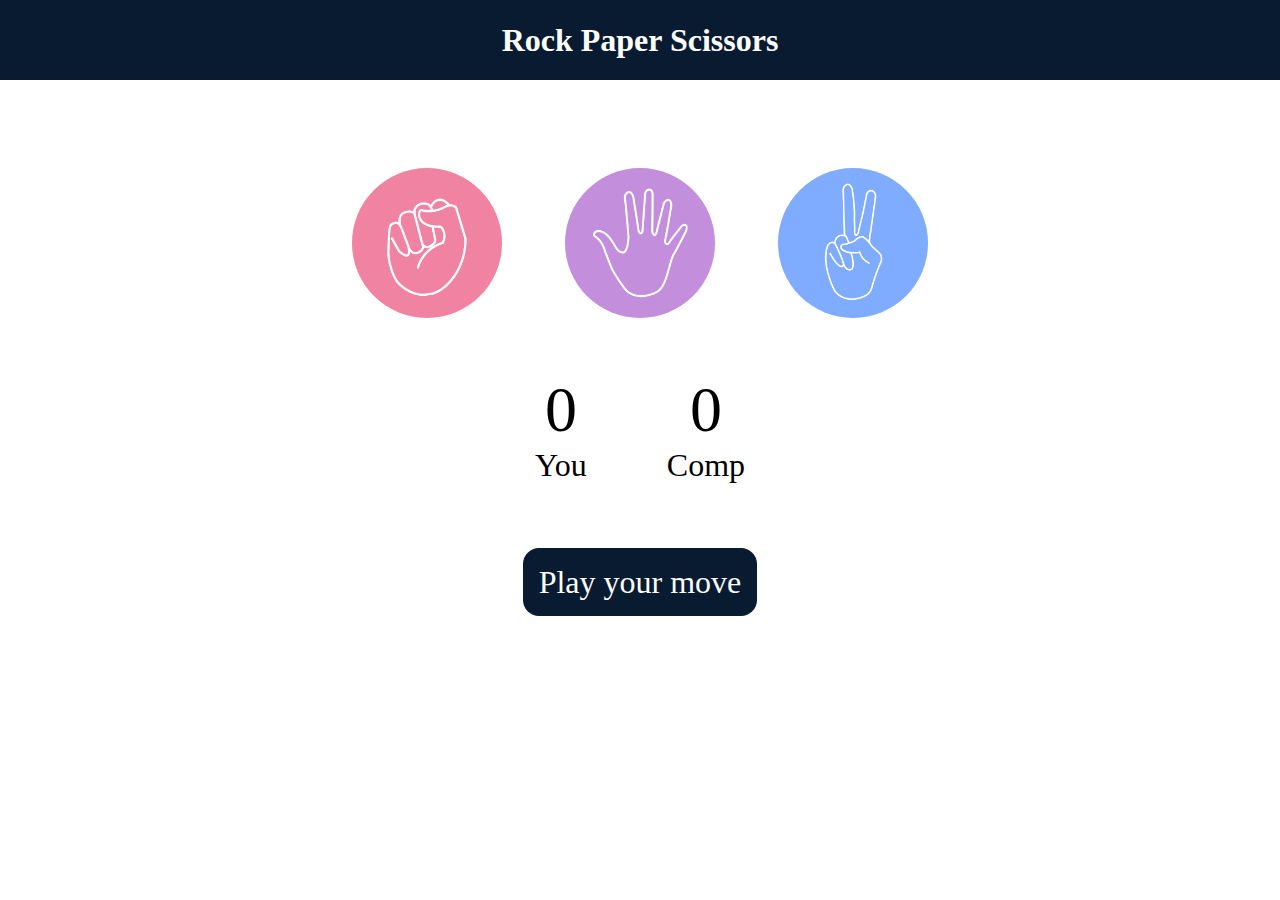
<file: Rock Paper Sciescor Game/index.html>
<!DOCTYPE html>
<html lang="en">
<head>
    <meta charset="UTF-8">
    <meta name="viewport" content="width=device-width, initial-scale=1.0">
    <title>Rock Paper Scissor Game</title>
    <link rel="stylesheet" href="style.css">
</head>
<body>
    <h1>Rock Paper Scissors</h1>
    <div class="choices">
        <div class="choice" id="rock">
            <img src="rock.png">
        </div>
        <div class="choice" id="paper">
            <img src="paper.png">
        </div>
        <div class="choice" id="scissors">
            <img src="scissors.png">
        </div>
    </div>

    <div class="score-board">
        <div class="score"> 
            <p id="user-score">0</p>
            <p>You</p>
        </div>
        <div class="score">
            <p id="comp-score">0</p>
            <p>Comp</p>
        </div>
    </div>

    <div class="msg-container">
        <p id="msg">Play your move</p>
    </div>
    
</body>
<script src="app.js"></script>
</html>
</file>
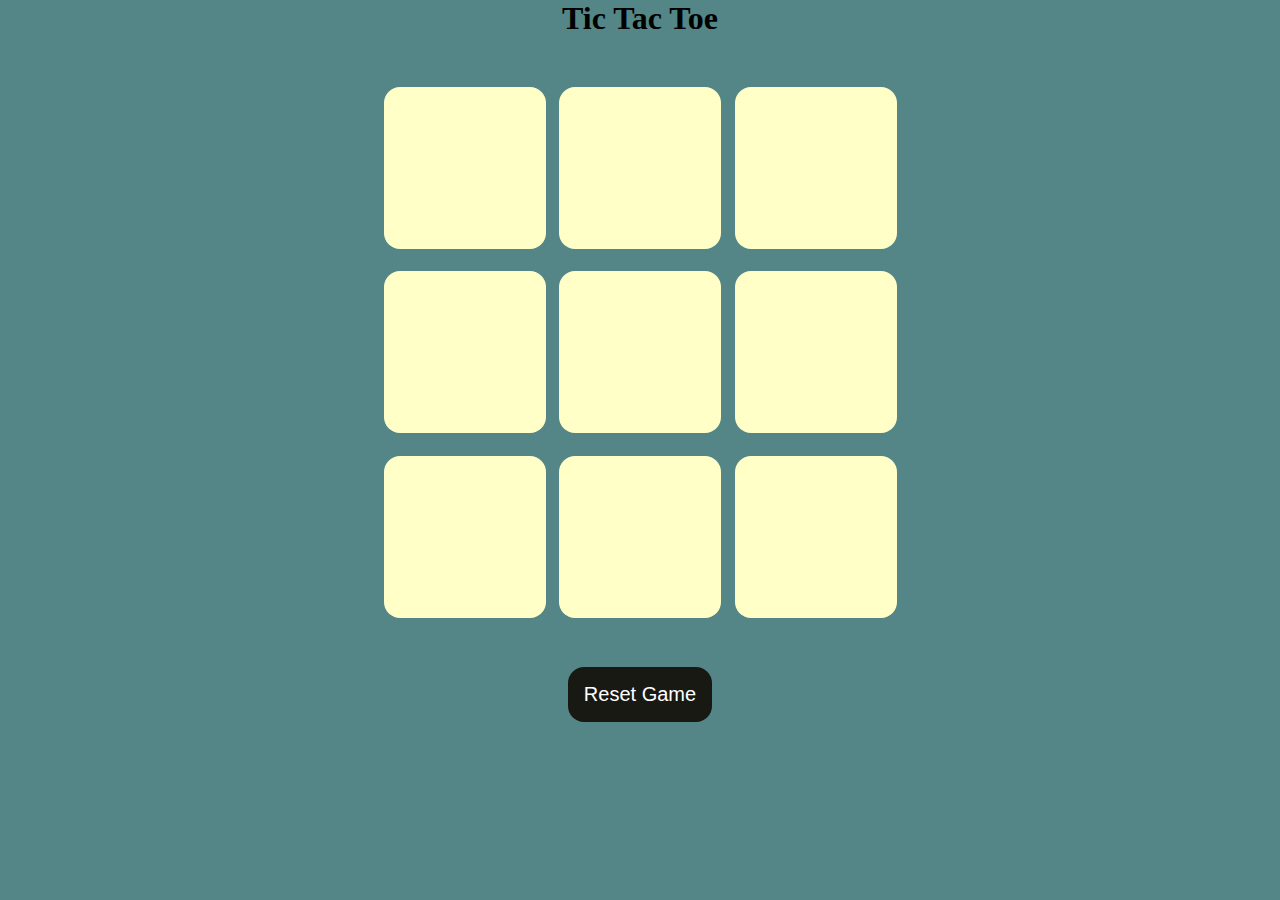
<file: Tic Tac Toe Game/index.html>
<!DOCTYPE html>
<html lang="en">
<head>
    <meta charset="UTF-8">
    <meta name="viewport" content="width=device-width, initial-scale=1.0">
    <title>Tic-Tac-Toe Game </title>
</head>
<link rel="stylesheet" href="style.css">
<body>
    <div class="msg-container hide">
        <p id="msg">Winner</p>
        <button id="new-btn">New Game</button>
    </div>        
    <main>
        <h1>Tic Tac Toe</h1>
        <div class="container">
            <div class="game">
                <button class="box"></button>
                <button class="box"></button>
                <button class="box"></button>
                <button class="box"></button>
                <button class="box"></button>
                <button class="box"></button>
                <button class="box"></button>
                <button class="box"></button>
                <button class="box"></button>
            </div>
        </div>
        <button id="reset-btn">Reset Game</button>
    </main>
    <script src="app.js"></script>
</body>
</html>
</file>
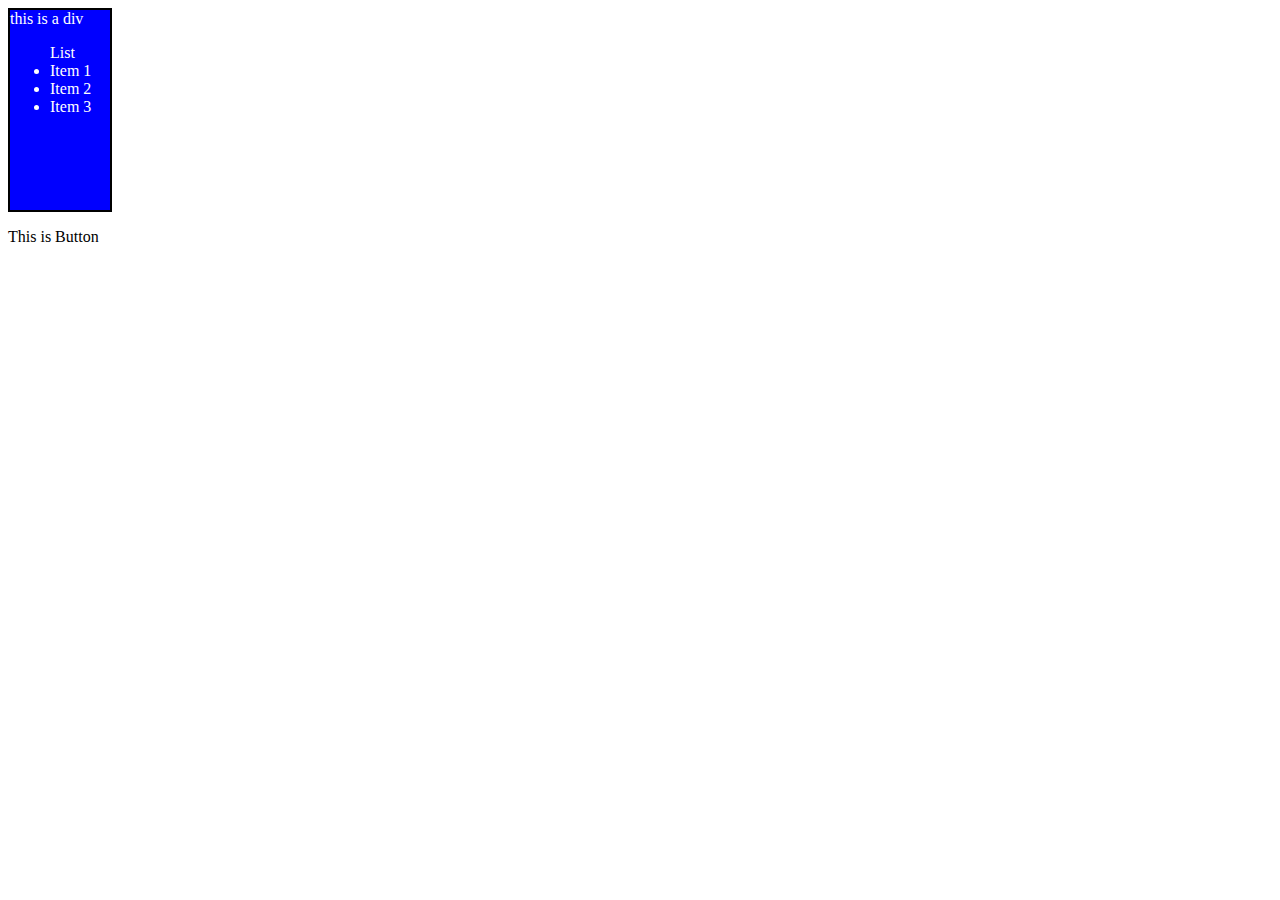
<file: Java Script Apna College/DOM2.html>
<!DOCTYPE html>
<html lang="en">
<head>
    <meta charset="UTF-8">
    <meta name="viewport" content="width=device-width, initial-scale=1.0">
    <title>Document</title>
</head>
<link rel="stylesheet" href="dom2.css">
<body>
    <!-- <div id="box">This is a div</div> -->
    <!-- <div id="box2">This is a div 2</div> -->





    <!-- <p class="para">This is a simple line</p> -->





    <div id="box" name="JSDIV">
        this is a div 
        <ul>
             List 
             <li>Item 1</li>
             <li>Item 2</li>
             <li>Item 3</li>
            </ul>
    </div>

    <p class="para">This is Button</p>
     


</body>
<script src="DOM2.js"></script>
</html>
</file>
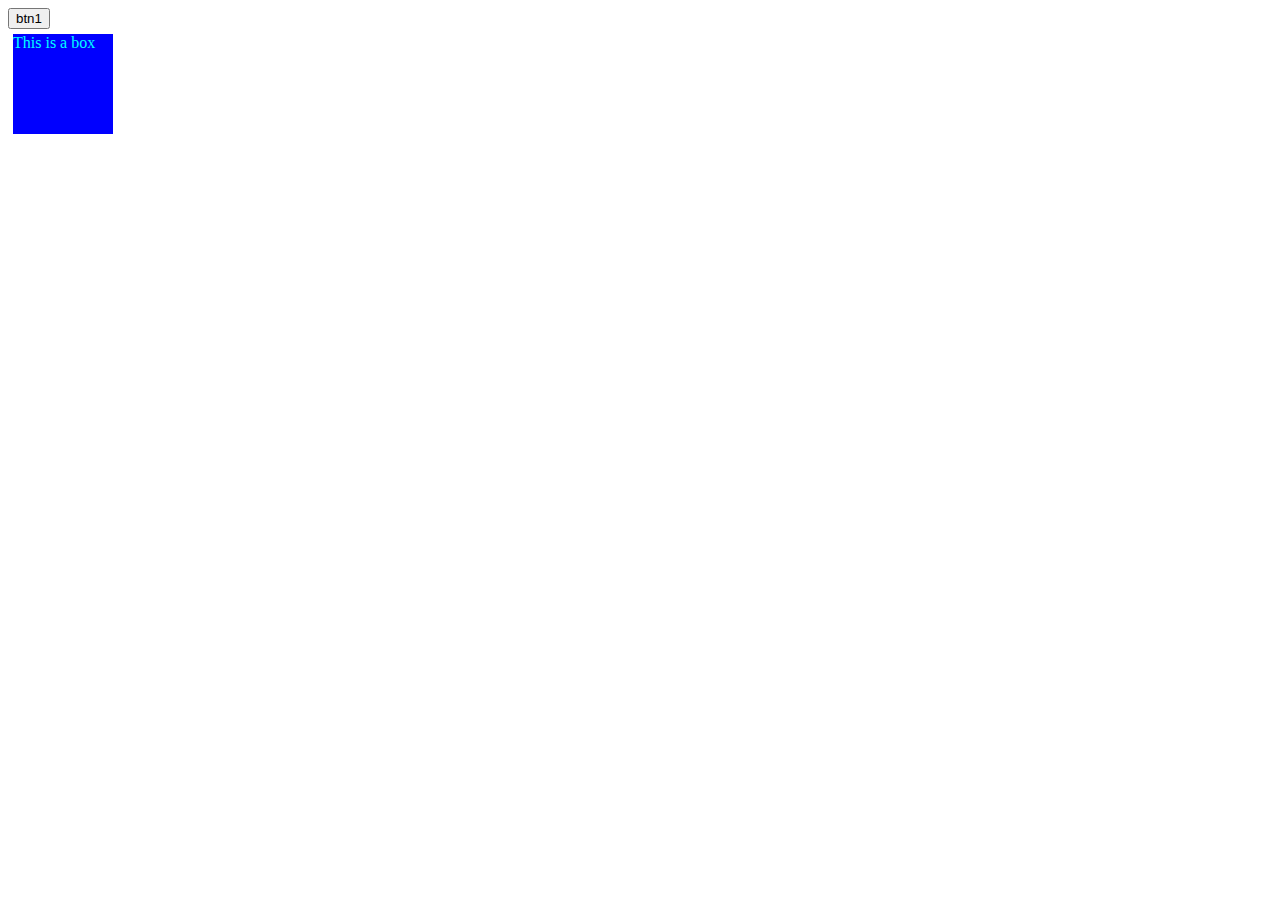
<file: Java Script Apna College/event.html>
<!DOCTYPE html>
<html lang="en">
<head>
    <meta charset="UTF-8">
    <meta name="viewport" content="width=device-width, initial-scale=1.0">
    <title>Document</title>
</head>
<link rel="stylesheet" href="event.css">
<body>
    <!-- EVENTS -->
    <!-- <button id="btn1">btn1</button>
    <div>This is a box</div> -->


    <!-- EVENT LISTNER -->
    <button id="btn1">btn1</button>
    <div>This is a box</div>

</body>
<script src="event.js"></script>
</html>
</file>
<file: Rock Paper Sciescor Game/style.css>
* {
    margin: 0;
    padding: 0;
    text-align: center;
}

h1{
    background-color:  #081b31;
    color: #fff;
    height: 5rem;
    line-height: 5rem;
}

.choice {
    height: 165px;
    width: 165px;
    border-radius: 50%;
    display: flex;
    justify-content: center;
    align-items: center;
}

.choice:hover{
    cursor: pointer;
    background-color: #081b31;
    /* backgroundcolor samajh nahi aaya reason
    agar background color blue hota hai to full backgroundcolor blue hona chaiye right , 
    but sirf margin hi blue ho rahi hai  */
}

img {
    height: 150px;
    width: 150px;
    object-fit: cover;
    border-radius: 50%;
}

.choices{
    display: flex;
    justify-content: center;
    align-items: center;
    gap: 3rem;
    margin-top: 5rem;
}

.score-board{
    display: flex;
    justify-content: center;
    align-items: center;
    font-size: 2rem;
    margin-top: 3rem;
    gap: 5rem;
}

#user-score, #comp-score{
    font-size: 4rem;
}
.msg-container{
    margin-top: 5rem;
}

#msg{
    background-color: #081b31;
    color: #fff;
    font-size: 2rem;
    display: inline;
    padding: 1rem;
    border-radius: 1rem;
}
</file>
<file: Tic Tac Toe Game/style.css>
* {
    margin: 0;
    padding: 0;
}

body {
    background-color: #548687;
    text-align: center;
}

.container {
    height: 70vh;
    display: flex; 
    justify-content: center;
    align-items: center; 
}

.game{
    height: 60vmin;
    width: 60vmin;
    display: flex;
    flex-wrap: wrap;
    justify-content: center;
    align-items: center;
    gap: 1.5vmin;
}

.box{
    height: 18vmin;
    width: 18vmin;
    border-radius: 1rem;
    border: none;
    font-size: 8vmin;
    color: #b0413e;
    background-color: #ffffc7;
}

#reset-btn{
    padding: 1rem;
    font-size: 1.25rem;
    background-color: #191913;
    color: #fff;
    border-radius: 1rem;
    border: none;
}

#new-btn{
    padding: 1rem;
    font-size: 1.25rem;
    background-color: #191913;
    color: #fff;
    border-radius: 1rem;
    border: none;
}

#msg{
    color: #ffffc7;
    font-size: 5vmin;
}

.msg-container{
    height: 100vmin;
    display: flex;
    justify-content: center;
    align-items: center;
    flex-direction: column;
    gap: 4rem;
}

.hide{
    display: none;
}
</file>
<file: Java Script Apna College/dom2.css>
div{
    border: 2px solid black;
    height: 200px;
    width: 100px;
    background-color: blue;
    color: white;
}
</file>
<file: Java Script Apna College/event.css>
div{
    height: 100px;
    width: 100px;
    background-color: blue;
    color: aqua;
    margin: 5px;
}
</file>
